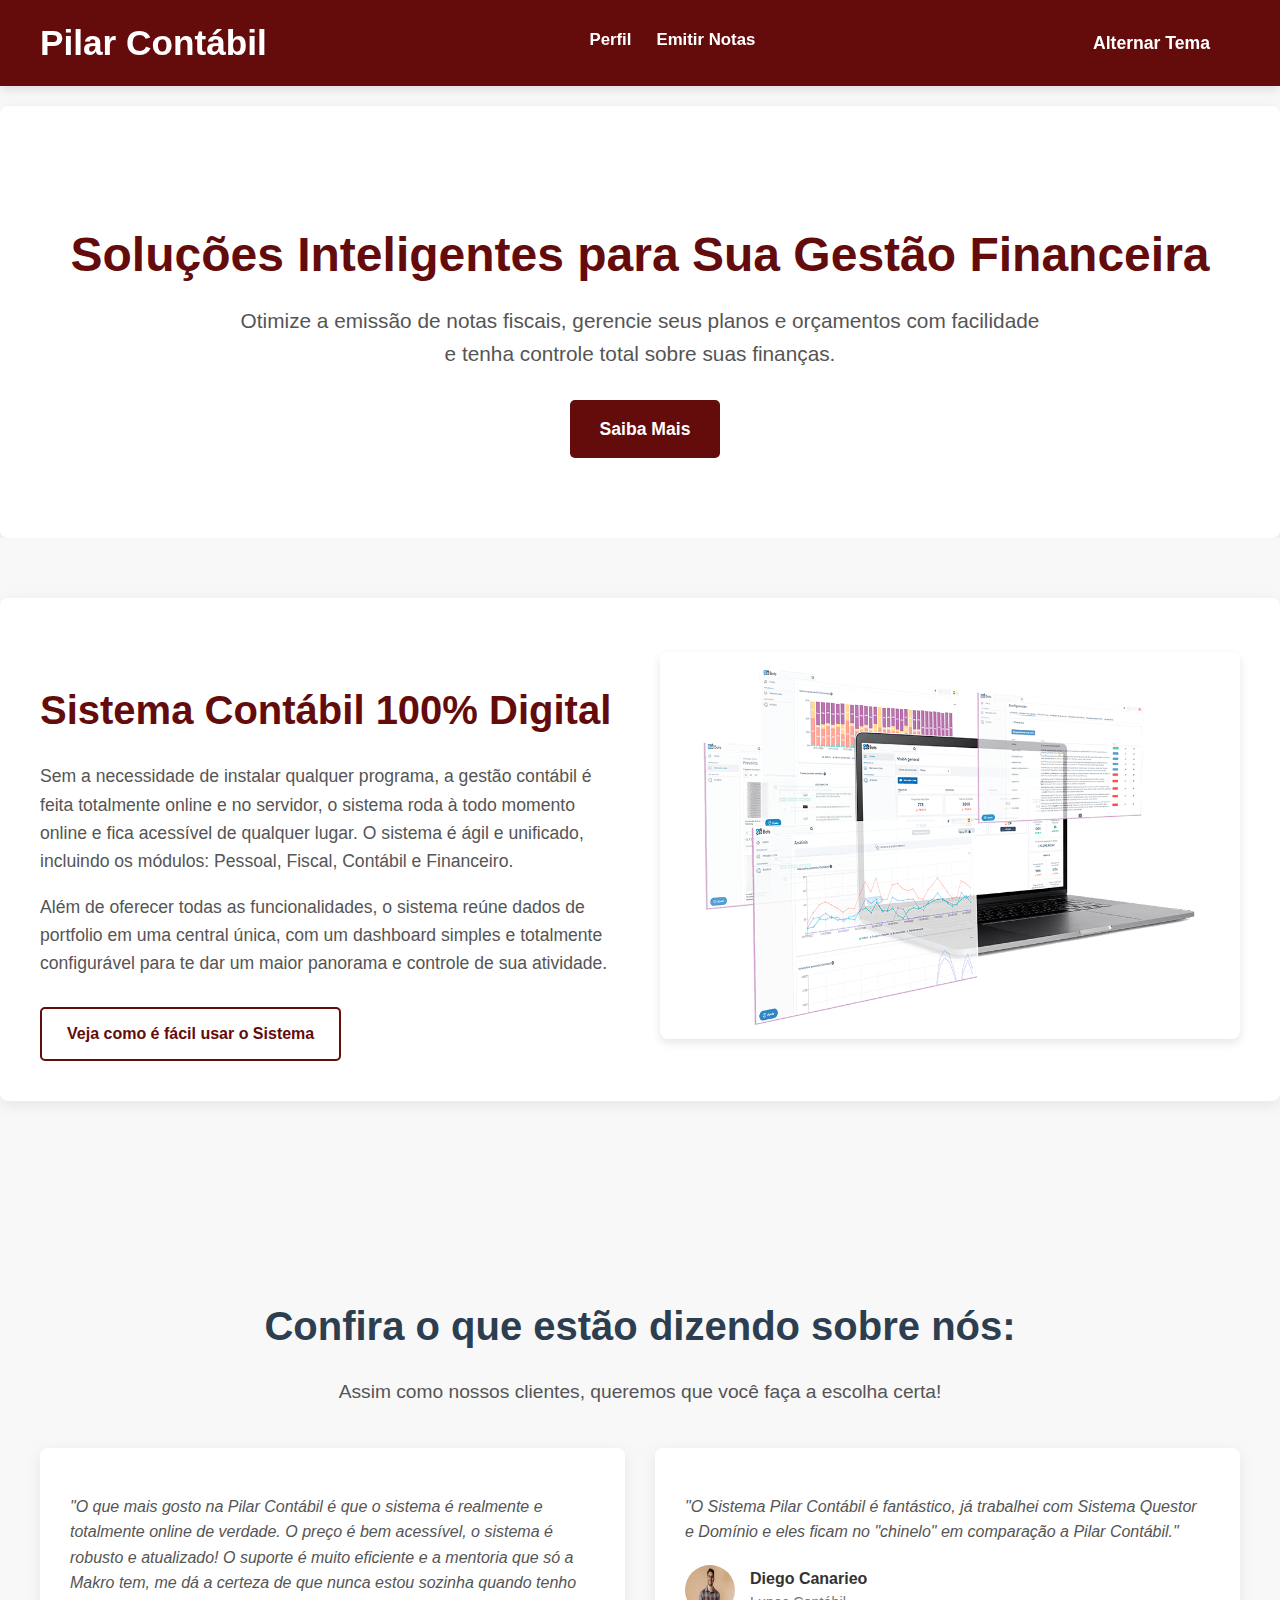
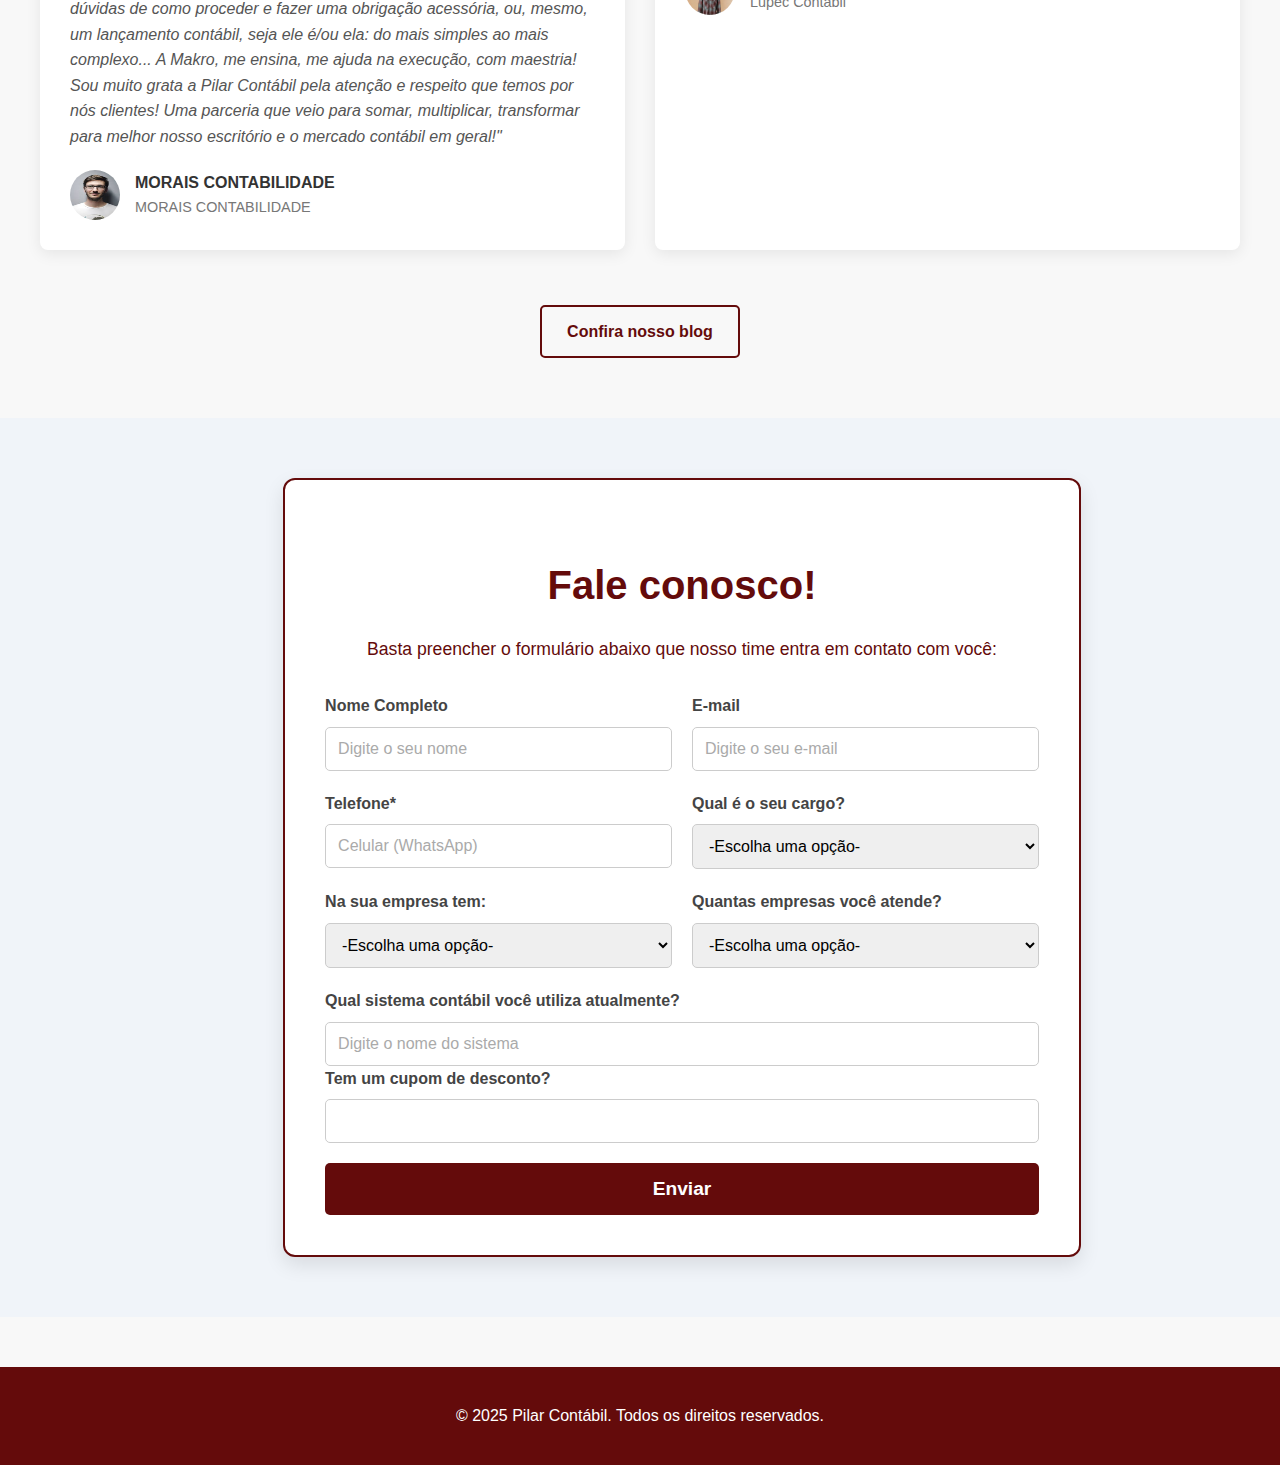
<file: index.html>
<!DOCTYPE html>
<html lang="pt-br">
<head>
    <meta charset="UTF-8">
    <meta name="viewport" content="width=device-width, initial-scale=1.0">
    <title>Pilar Contábil</title>
    <link rel="stylesheet" href="style.css">
        <link rel="shortcut icon" href="logomarca.ico" type="image/x-icon">
</head>
<body>
    <!-- Cabeçalho do site -->
    <header>
        <div class="conteudo">
            <h1 class="titulo-site">Pilar Contábil</h1>
            <nav class="menu-principal">
                <ul>
                    
                    <li><a href="perfil.html">Perfil</a></li>
                    <li><a href="notas.html">Emitir Notas</a></li>
                </ul>
            </nav>
            <!-- Botão para alternar o tema -->
            <button id="theme-toggle" class="botao-principal">Alternar Tema</button>
        </div>
    </header>

    <main>
        <!-- Sessão de Destaque -->
        <section class="destaque">
            <div class="conteudo">
                <h2>Soluções Inteligentes para Sua Gestão Financeira</h2>
                <p>Otimize a emissão de notas fiscais, gerencie seus planos e orçamentos com facilidade e tenha controle total sobre suas finanças.</p>
                <a href="orca.html" class="botao-principal">Saiba Mais</a>
            </div>
        </section>
        
        <!-- Sessão: Sistema Contábil 100% Digital -->
        <section class="sessao-info">
            <div class="conteudo grid-info">
                <div class="texto-info">
                    <h3>Sistema Contábil 100% Digital</h3>
                    <p>Sem a necessidade de instalar qualquer programa, a gestão contábil é feita totalmente online e no servidor, o sistema roda à todo momento online e fica acessível de qualquer lugar. O sistema é ágil e unificado, incluindo os módulos: Pessoal, Fiscal, Contábil e Financeiro.</p>
                    <p>Além de oferecer todas as funcionalidades, o sistema reúne dados de portfolio em uma central única, com um dashboard simples e totalmente configurável para te dar um maior panorama e controle de sua atividade.</p>
                    <a href="orca.html" class="botao-secundario">Veja como é fácil usar o Sistema</a>
                </div>
                <div class="imagem-info">
                    <img src="img-index.webp" alt="Imagens da plataforma contábil">
                </div>
            </div>
        </section>

        <!-- Sessão: Depoimentos -->
        <section class="sessao-depoimentos">
            <div class="conteudo">
                <h2 class="titulo-depoimentos">Confira o que estão dizendo sobre nós:</h2>
                <p class="subtitulo-depoimentos">Assim como nossos clientes, queremos que você faça a escolha certa!</p>
                
                <div class="grid-depoimentos">
                    <!-- Depolimento 1 -->
                    <div class="card-depoimento">
                        <p class="texto-depoimento">"O que mais gosto na Pilar Contábil é que o sistema é realmente e totalmente online de verdade. O preço é bem acessível, o sistema é robusto e atualizado! O suporte é muito eficiente e a mentoria que só a Makro tem, me dá a certeza de que nunca estou sozinha quando tenho dúvidas de como proceder e fazer uma obrigação acessória, ou, mesmo, um lançamento contábil, seja ele é/ou ela: do mais simples ao mais complexo... A Makro, me ensina, me ajuda na execução, com maestria! Sou muito grata a Pilar Contábil pela atenção e respeito que temos por nós clientes! Uma parceria que veio para somar, multiplicar, transformar para melhor nosso escritório e o mercado contábil em geral!"</p>
                        <div class="autor-depoimento">
                            <img src="avatar-1.jfif" alt="Avatar de Morais Contabilidade">
                            <div>
                                <p class="nome-autor">MORAIS CONTABILIDADE</p>
                                <p class="cargo-autor">MORAIS CONTABILIDADE</p>
                            </div>
                        </div>
                    </div>
                    
                    <!-- Depolimento 2 -->
                    <div class="card-depoimento">
                        <p class="texto-depoimento">"O Sistema Pilar Contábil é fantástico, já trabalhei com Sistema Questor e Domínio e eles ficam no "chinelo" em comparação a Pilar Contábil."</p>
                        <div class="autor-depoimento">
                            <img src="avatar-2.jfif" alt="Avatar de Diego Canarieo">
                            <div>
                                <p class="nome-autor">Diego Canarieo</p>
                                <p class="cargo-autor">Lupec Contábil</p>
                            </div>
                        </div>
                    </div>
                </div>
                <div class="container-botao-depoimentos">
                    <a href="blog.html" class="botao-secundario">Confira nosso blog</a>
                </div>
            </div>
        </section>

        <!-- sessão: Formulário de Contato -->
        <section class="sessao-formulario">
            <div class="conteudo">
                <div class="card-formulario">
                    <h2>Fale conosco!</h2>
                    <p class="subtitulo-formulario">Basta preencher o formulário abaixo que nosso time entra em contato com você:</p>
                    
                    <form action="#" method="post">
                        <div class="grid-campos">
                            <div class="campo-grupo">
                                <label for="nome">Nome Completo</label>
                                <input type="text" id="nome" name="nome" placeholder="Digite o seu nome" required>
                            </div>
                            <div class="campo-grupo">
                                <label for="email">E-mail</label>
                                <input type="email" id="email" name="email" placeholder="Digite o seu e-mail" required>
                            </div>
                            <div class="campo-grupo">
                                <label for="telefone">Telefone*</label>
                                <input type="tel" id="telefone" name="telefone" placeholder="Celular (WhatsApp)" required>
                            </div>
                            <div class="campo-grupo">
                                <label for="cargo">Qual é o seu cargo?</label>
                                <select id="cargo" name="cargo">
                                    <option value="">-Escolha uma opção-</option>
                                    <option value="socio">Sócio</option>
                                    <option value="contador">Contador</option>
                                    <option value="outros">Outros</option>
                                </select>
                            </div>
                            <div class="campo-grupo">
                                <label for="empresa">Na sua empresa tem:</label>
                                <select id="empresa" name="empresa">
                                    <option value="">-Escolha uma opção-</option>
                                    <option value="1a5">1 a 5 colaboradores</option>
                                    <option value="5a10">5 a 10 colaboradores</option>
                                </select>
                            </div>
                            <div class="campo-grupo">
                                <label for="quantidade-empresas">Quantas empresas você atende?</label>
                                <select id="quantidade-empresas" name="quantidade-empresas">
                                    <option value="">-Escolha uma opção-</option>
                                    <option value="1a10">1 a 10</option>
                                    <option value="10a50">10 a 50</option>
                                </select>
                            </div>
                        </div>
                        <div class="campo-completo">
                            <label for="sistema">Qual sistema contábil você utiliza atualmente?</label>
                            <input type="text" id="sistema" name="sistema" placeholder="Digite o nome do sistema">
                        </div>
                        <div class="campo-completo">
                            <label for="cupom">Tem um cupom de desconto?</label>
                            <input type="text" id="cupom" name="cupom">
                        </div>
                        <button type="submit" class="botao-formulario">Enviar</button>
                    </form>
                </div>
            </div>
        </section>
        
    </main>
<!----Rodapé--->
    <footer>
        <div class="conteudo">
            <p>&copy; 2025 Pilar Contábil. Todos os direitos reservados.</p>
        </div>
    </footer>
    <script src="script.js"></script>
</body>
</html>
</file>
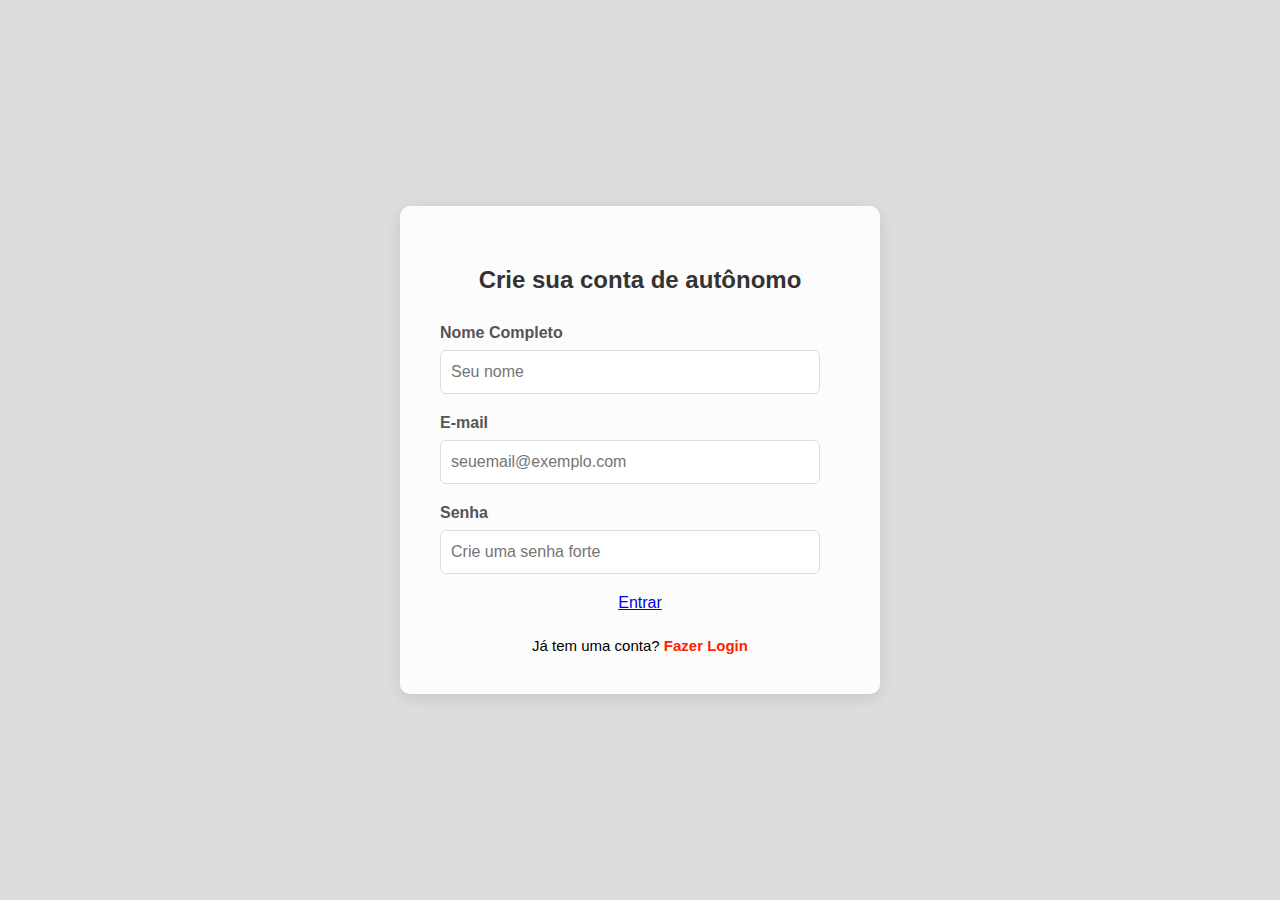
<file: cadastro.html>
<!DOCTYPE html>
<html lang="pt-BR">
<head>
    <meta charset="UTF-8">
    <meta name="viewport" content="width=device-width, initial-scale=1.0">
    <title>Cadastro para Autônomos</title>
    <link rel="stylesheet" href="cadastro.css">
    <link rel="shortcut icon" href="logomarca.ico" type="image/x-icon">
</head>
<body>
    <div class="bloco_cadastro">
        <h2>Crie sua conta de autônomo</h2>
        <form>
            <div class="input">
                <label for="name">Nome Completo</label>
                <input type="text"  placeholder="Seu nome" required>
            </div>
            <div class="input">
                <label for="email">E-mail</label>
                <input type="email" placeholder="seuemail@exemplo.com" required>
            </div>
            <div class="input">
                <label for="password">Senha</label>
                <input type="password"  placeholder="Crie uma senha forte" required>
            </div>
        <a href="index.html" class="botao-com-link">Entrar</a>
        </form>
        <div class="link_para_login">
            Já tem uma conta? <a href="login.html">Fazer Login</a>
        </div>
    </div>
</body>
</html>
</file>
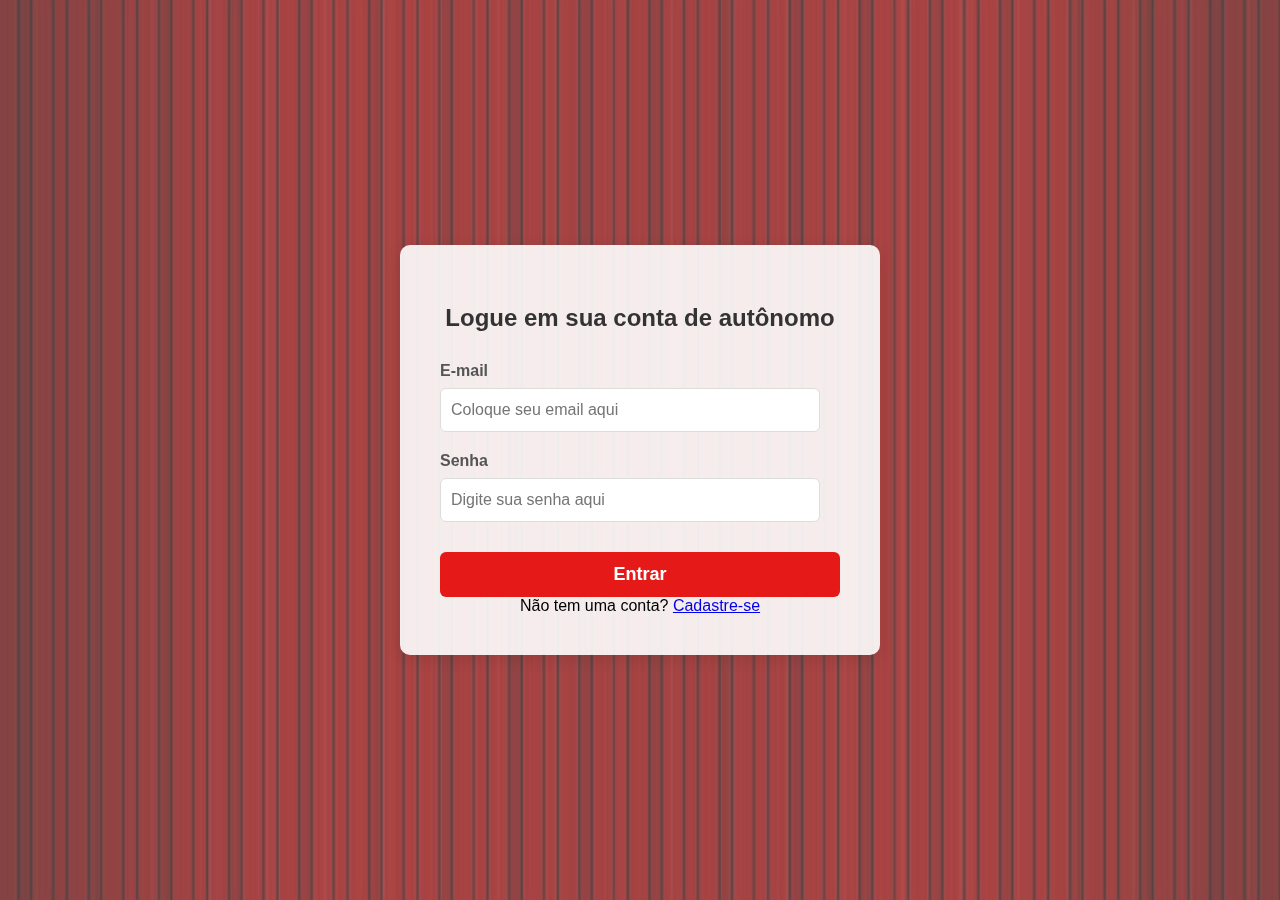
<file: login.html>
<!DOCTYPE html>
<html lang="pt-BR">
<head>
    <meta charset="UTF-8">
    <meta name="viewport" content="width=device-width, initial-scale=1.0">
    <title>Cadastro para Autônomos</title>
    <link rel="stylesheet" href="cadastro.css">
    <link rel="shortcut icon" href="logomarca.ico" type="image/x-icon">
</head>
<body>
    <div class="background-image" style="background-image: url(imagem-fundo-cadastro.jpg);"></div>


    <div class="bloco_cadastro">
        <h2>Logue em sua conta de autônomo</h2>
        <form>
            <div class="input">
                <label for="email">E-mail</label>
                <input type="email" placeholder="Coloque seu email aqui" required>
            </div>
            <div class="input">
                <label for="password">Senha</label>
                <input type="password"  placeholder="Digite sua senha aqui" required>
            </div>
            <button type="submit">Entrar</button>
        </form>
        <div class="link_para_cadastro">
            Não tem uma conta? <a href="cadastro.html">Cadastre-se</a>
        </div>
    </div>
</body>
</html>
</file>
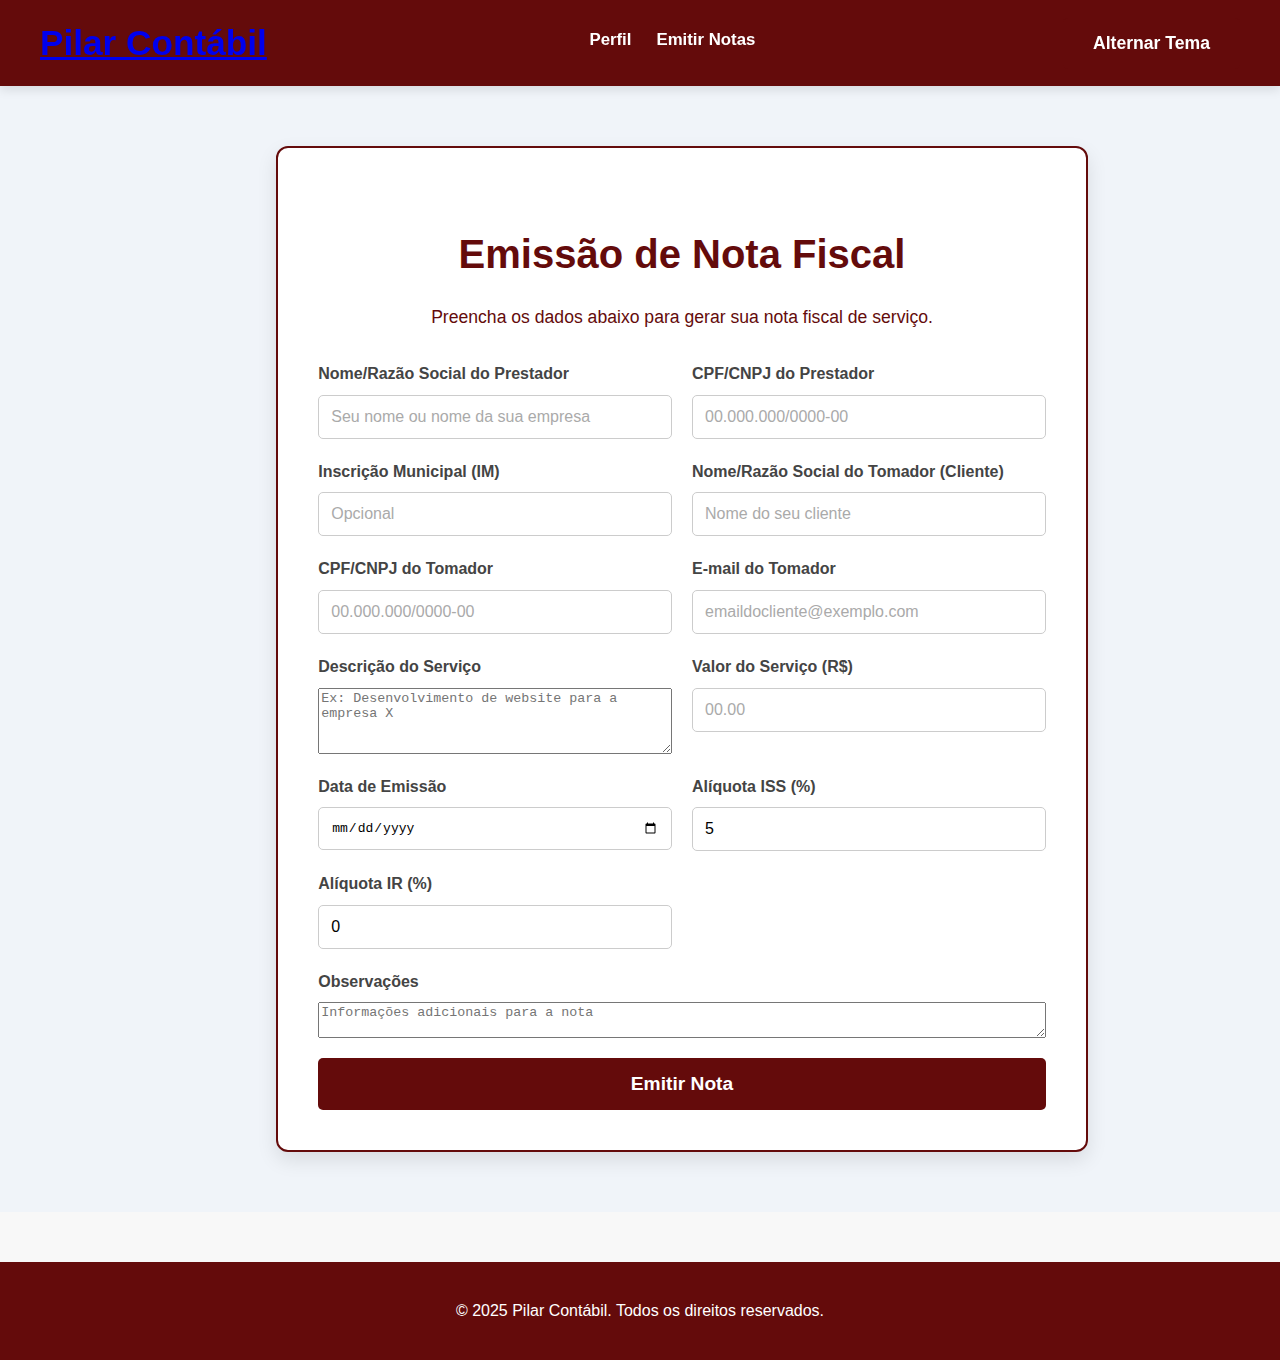
<file: notas.html>
<!DOCTYPE html>
<html lang="pt-br">
<head>
    <meta charset="UTF-8">
    <meta name="viewport" content="width=device-width, initial-scale=1.0">
    <title>Pilar Contábil - Emitir Notas</title>
    <link rel="stylesheet" href="style.css">
    <link rel="stylesheet" href="notas.css">
    <link rel="shortcut icon" href="logomarca.ico" type="image/x-icon">
</head>
<body>
    <!--CABECALHO-->
    <header>
        <div class="conteudo">
            <h1 class="titulo-site"><a href="index.html">Pilar Contábil</a></h1>
            <nav class="menu-principal">
                <ul>
                    <li><a href="perfil.html">Perfil</a></li>
                    <li><a href="notas.html">Emitir Notas</a></li>
                </ul>
            </nav>
            <button id="theme-toggle" class="botao-principal">Alternar Tema</button>
        </div>
    </header>
<main>
    <!--FORMULARIO-->
        <section class="sessao-formulario">
            <div class="conteudo">
                <div class="card-formulario">
                    <h2>Emissão de Nota Fiscal</h2>
                    <p class="subtitulo-formulario">Preencha os dados abaixo para gerar sua nota fiscal de serviço.</p>

                    <form action="#" method="post" id="form-nota">
                        <div class="grid-campos">
                            <div class="campo-completo">
                                <label for="nome-prestador">Nome/Razão Social do Prestador</label>
                                <input type="text" id="nome-prestador" name="nome-prestador" placeholder="Seu nome ou nome da sua empresa" required>
                            </div>
                            <div class="campo-grupo">
                                <label for="cnpj-prestador">CPF/CNPJ do Prestador</label>
                                <input type="text" id="cnpj-prestador" name="cnpj-prestador" placeholder="00.000.000/0000-00" required>
                            </div>
                            <div class="campo-grupo">
                                <label for="im">Inscrição Municipal (IM)</label>
                                <input type="text" id="im" name="im" placeholder="Opcional">
                            </div>
                            
                            <div class="campo-completo">
                                <label for="nome-tomador">Nome/Razão Social do Tomador (Cliente)</label>
                                <input type="text" id="nome-tomador" name="nome-tomador" placeholder="Nome do seu cliente" required>
                            </div>
                            <div class="campo-grupo">
                                <label for="cnpj-tomador">CPF/CNPJ do Tomador</label>
                                <input type="text" id="cnpj-tomador" name="cnpj-tomador" placeholder="00.000.000/0000-00" required>
                            </div>
                            <div class="campo-grupo">
                                <label for="email-tomador">E-mail do Tomador</label>
                                <input type="email" id="email-tomador" name="email-tomador" placeholder="emaildocliente@exemplo.com" required>
                            </div>

                            <div class="campo-completo">
                                <label for="descricao-servico">Descrição do Serviço</label>
                                <textarea id="descricao-servico" name="descricao-servico" rows="4" placeholder="Ex: Desenvolvimento de website para a empresa X" required></textarea>
                            </div>
                            <div class="campo-grupo">
                                <label for="valor-servico">Valor do Serviço (R$)</label>
                                <input type="number" id="valor-servico" name="valor-servico" step="0.01" min="0" placeholder="00.00" required>
                            </div>
                            <div class="campo-grupo">
                                <label for="data-emissao">Data de Emissão</label>
                                <input type="date" id="data-emissao" name="data-emissao" required>
                            </div>

                            <div class="campo-grupo">
                                <label for="aliquota-iss">Alíquota ISS (%)</label>
                                <input type="number" id="aliquota-iss" name="aliquota-iss" step="0.01" min="0" max="5" value="5">
                            </div>
                            <div class="campo-grupo">
                                <label for="aliquota-ir">Alíquota IR (%)</label>
                                <input type="number" id="aliquota-ir" name="aliquota-ir" step="0.01" min="0" value="0">
                            </div>
                        </div>

                        <div class="campo-completo">
                            <label for="observacoes">Observações</label>
                            <textarea id="observacoes" name="observacoes" rows="2" placeholder="Informações adicionais para a nota"></textarea>
                        </div>
                        
                        <button type="submit" class="botao-formulario">Emitir Nota</button>
                    </form>
                </div>
            </div>
        </section>

        <section id="preview-nota" class="sessao-info" style="display: none;">
            <div class="conteudo">
                <h3>Pré-visualização da Nota Fiscal</h3>
                <div class="card-depoimento">
                    <p>Sua nota fiscal aparecerá aqui após a emissão.</p>
                </div>
            </div>
        </section>
    </main>
    <!--RODAPÉ-->
<footer>
        <div class="conteudo">
            <p>&copy; 2025 Pilar Contábil. Todos os direitos reservados.</p>
        </div>
    </footer>
    <script src="script.js"></script>
</body>
</html>
</file>
<file: style.css>
body {
    font-family: 'Segoe UI', Arial, sans-serif;
    margin: 0;
    padding: 0;
    background-color: #f8f8f8;
    line-height: 1.6;
    transition: background-color 0.3s ease, color 0.3s ease;
}

/* Estilos do Tema Escuro */
body.dark-theme {
    background-color: #121212;
    color: #e0e0e0;
}

body.dark-theme header {
    background-color: #1a1a1a;
    box-shadow: 0 4px 10px rgba(255, 255, 255, 0.1);
}

body.dark-theme .titulo-site,
body.dark-theme .menu-principal a {
    color: #e0e0e0;
}

body.dark-theme .menu-principal a:hover,
body.dark-theme .menu-principal a:focus {
    color: #bbb;
}

body.dark-theme .destaque {
    background-color: #1e1e1e;
    box-shadow: 0 4px 15px rgba(255, 255, 255, 0.08);
}

body.dark-theme .destaque h2 {
    color: #ff8c00;
}

body.dark-theme .destaque p {
    color: #bbb;
}

body.dark-theme .sessao-info {
    background-color: #121212;
}

body.dark-theme .grid-info {
    background-color: #1e1e1e;
    box-shadow: 0 4px 15px rgba(255, 255, 255, 0.08);
}

body.dark-theme .texto-info h3 {
    color: #ff8c00;
}

body.dark-theme .texto-info p {
    color: #bbb;
}

body.dark-theme .botao-secundario {
    color: #ff8c00;
    border-color: #ff8c00;
}

body.dark-theme .botao-secundario:hover {
    background-color: #ff8c00;
    color: #1a1a1a;
}

body.dark-theme .sessao-depoimentos {
    background-color: #121212;
}

body.dark-theme .titulo-depoimentos {
    color: #e0e0e0;
}

body.dark-theme .subtitulo-depoimentos {
    color: #bbb;
}

body.dark-theme .card-depoimento {
    background-color: #1e1e1e;
    box-shadow: 0 4px 15px rgba(255, 255, 255, 0.08);
}

body.dark-theme .texto-depoimento {
    color: #bbb;
}

body.dark-theme .nome-autor {
    color: #e0e0e0;
}

body.dark-theme .cargo-autor {
    color: #ccc;
}

body.dark-theme .sessao-formulario {
    background-color: #1a1a1a;
}

body.dark-theme .card-formulario {
    background-color: #1e1e1e;
    box-shadow: 0 8px 20px rgba(255, 255, 255, 0.1);
    border: 2px solid #ff8c00;
}

body.dark-theme .sessao-formulario h2,
body.dark-theme .subtitulo-formulario {
    color: #ff8c00;
}

body.dark-theme .campo-grupo label,
body.dark-theme .campo-completo label {
    color: #ccc;
}

body.dark-theme input,
body.dark-theme select {
    background-color: #333;
    color: #e0e0e0;
    border-color: #555;
}

body.dark-theme input::placeholder {
    color: #888;
}

body.dark-theme .botao-formulario {
    background-color: #ff8c00;
    color: #1a1a1a;
}

body.dark-theme .botao-formulario:hover {
    background-color: #e67e00;
}

body.dark-theme footer {
    background-color: #1a1a1a;
}

.conteudo {
    max-width: 1200px;
    margin: 0 auto;
    padding: 0 20px;
}

header {
    background-color: #640b0b;
    color: #FFFFFF;
    padding: 15px 0;
    box-shadow: 0 4px 10px rgba(0, 0, 0, 0.1);
    position: sticky;
    top: 0;
    z-index: 1000;
    transition: background-color 0.3s ease;
}

header .conteudo {
    display: flex;
    justify-content: space-between;
    align-items: center;
    flex-wrap: wrap;
}

.titulo-site {
    margin: 0;
    font-size: 2.2em;
    font-weight: 700;
    color: #FFFFFF;
    flex-shrink: 0;
    transition: color 0.3s ease;
}

.menu-principal ul {
    list-style: none;
    padding: 0;
    margin: 0;
    display: flex;
    flex-wrap: wrap;
    justify-content: center;
}

.menu-principal li {
    margin-left: 25px;
    margin-bottom: 5px;
}

.menu-principal a {
    color: #FFFFFF;
    text-decoration: none;
    font-weight: 600;
    font-size: 1.05em;
    padding: 5px 0;
    transition: color 0.3s ease;
}

.menu-principal a:hover,
.menu-principal a:focus {
    color: black;
}

.destaque {
    background-color: #fff;
    text-align: center;
    padding: 80px 20px;
    margin-top: 20px;
    border-radius: 8px;
    box-shadow: 0 4px 15px rgba(0, 0, 0, 0.08);
    transition: background-color 0.3s ease, box-shadow 0.3s ease;
}

.destaque h2 {
    font-size: 3em;
    color: #640b0b;
    margin-bottom: 20px;
    line-height: 1.2;
    transition: color 0.3s ease;
}

.destaque p {
    font-size: 1.3em;
    color: #555;
    max-width: 800px;
    margin: 0 auto 30px auto;
    transition: color 0.3s ease;
}

.botao-principal {
    display: inline-block;
    background-color: #640b0b;
    color: #FFFFFF;
    padding: 15px 30px;
    text-decoration: none;
    border-radius: 5px;
    font-size: 1.1em;
    font-weight: bold;
    transition: background-color 0.3s ease, transform 0.2s ease;
    border: none;
    cursor: pointer;
    margin-left: 10px; 
}

.botao-principal:hover {
    background-color: #8B0000;
    transform: translateY(-2px);
}

.sessao-info {
    padding: 60px 0;
    background-color: #f8f8f8;
    transition: background-color 0.3s ease;
}

.grid-info {
    display: grid;
    grid-template-columns: 1fr 1fr;
    gap: 40px;
    align-items: center;
    padding: 40px;
    background-color: #fff;
    border-radius: 8px;
    box-shadow: 0 4px 15px rgba(0, 0, 0, 0.08);
    margin-bottom: 40px;
    transition: background-color 0.3s ease, box-shadow 0.3s ease;
}

.texto-info h3 {
    font-size: 2.5em;
    color: #640b0b;
    margin-bottom: 20px;
    transition: color 0.3s ease;
}

.texto-info p {
    font-size: 1.1em;
    color: #555;
    margin-bottom: 15px;
    transition: color 0.3s ease;
}

.imagem-info img {
    max-width: 100%;
    height: auto;
    border-radius: 8px;
    box-shadow: 0 4px 10px rgba(0, 0, 0, 0.1);
}

.botao-secundario {
    display: inline-block;
    background-color: transparent;
    color: #640b0b;
    border: 2px solid #640b0b;
    padding: 12px 25px;
    text-decoration: none;
    border-radius: 5px;
    font-weight: bold;
    transition: background-color 0.3s ease, color 0.3s ease;
    margin-top: 15px;
}

.botao-secundario:hover {
    background-color: #640b0b;
    color: #fff;
}


/* --- Sessão: Depoimentos --- */
.sessao-depoimentos {
    background-color: #f8f8f8;
    padding: 60px 0;
    text-align: center;
    transition: background-color 0.3s ease;
}

.titulo-depoimentos {
    font-size: 2.5em;
    color: #2c3e50;
    margin-bottom: 10px;
    transition: color 0.3s ease;
}

.subtitulo-depoimentos {
    font-size: 1.2em;
    color: #555;
    margin-bottom: 40px;
    transition: color 0.3s ease;
}

.grid-depoimentos {
    display: grid;
    grid-template-columns: repeat(auto-fit, minmax(300px, 1fr));
    gap: 30px;
    text-align: left;
}

.card-depoimento {
    background-color: #fff;
    padding: 30px;
    border-radius: 8px;
    box-shadow: 0 4px 15px rgba(0, 0, 0, 0.08);
    transition: background-color 0.3s ease, box-shadow 0.3s ease;
}

.texto-depoimento {
    font-style: italic;
    font-size: 1em;
    color: #555;
    margin-bottom: 20px;
    transition: color 0.3s ease;
}

.autor-depoimento {
    display: flex;
    align-items: center;
    gap: 15px;
}

.autor-depoimento img {
    width: 50px;
    height: 50px;
    border-radius: 50%;
}

.nome-autor {
    font-weight: bold;
    color: #333;
    margin: 0;
    transition: color 0.3s ease;
}

.cargo-autor {
    font-size: 0.9em;
    color: #777;
    margin: 0;
    transition: color 0.3s ease;
}

.container-botao-depoimentos {
    margin-top: 40px;
}

/* --- sessao: Formulário de Contato --- */
.sessao-formulario {
    padding: 60px 0;
    display: flex;
    justify-content: center;
    align-items: center;
    background-color: #f0f4f9; 
    transition: background-color 0.3s ease;
}

.card-formulario {
    background-color: #fff;
    padding: 40px;
    border-radius: 12px;
    box-shadow: 0 8px 20px rgba(0, 0, 0, 0.1);
    border: 2px solid #640b0b;
    max-width: 800px;
    width: 100%;
    transition: background-color 0.3s ease, box-shadow 0.3s ease, border-color 0.3s ease;
}

.sessao-formulario h2 {
    text-align: center;
    font-size: 2.5em;
    color: #640b0b;
    margin-bottom: 10px;
    transition: color 0.3s ease;
}

.subtitulo-formulario {
    text-align: center;
    font-size: 1.1em;
    color: #640b0b;
    margin-bottom: 30px;
    transition: color 0.3s ease;
}

.grid-campos {
    display: grid;
    grid-template-columns: 1fr 1fr;
    gap: 20px;
    margin-bottom: 20px;
}

.campo-grupo,
.campo-completo {
    display: flex;
    flex-direction: column;
}

.campo-grupo label,
.campo-completo label {
    font-weight: bold;
    color: #444;
    margin-bottom: 8px;
    transition: color 0.3s ease;
}


input, select {
    width: 100%;
    padding: 12px;
    border: 1px solid #ccc;
    border-radius: 5px;
    font-size: 1em;
    box-sizing: border-box;
    transition: background-color 0.3s ease, color 0.3s ease, border-color 0.3s ease;
}

input::placeholder {
    color: #aaa;
}

.botao-formulario {
    width: 100%;
    padding: 15px;
    background-color: #640b0b;
    color: #fff;
    border: none;
    border-radius: 5px;
    font-size: 1.2em;
    font-weight: bold;
    cursor: pointer;
    transition: background-color 0.3s ease;
    margin-top: 20px;
}

.botao-formulario:hover {
    background-color: black;
}

footer {
    background-color: #640b0b;
    color: #FFFFFF;
    text-align: center;
    padding: 20px 0;
    margin-top: 50px;
    transition: background-color 0.3s ease;
}


@media (max-width: 768px) {
    header .conteudo {
        flex-direction: column;
        text-align: center;
    }

    .titulo-site {
        margin-bottom: 15px;
    }

    .menu-principal ul {
        flex-direction: column;
        align-items: center;
    }

    .menu-principal li {
        margin: 8px 0;
    }

    .destaque {
        padding: 50px 15px;
    }

    .destaque h2 {
        font-size: 2.2em;
    }

    .destaque p {
        font-size: 1em;
    }

    .grid-info {
        grid-template-columns: 1fr;
    }

    .grid-campos {
        grid-template-columns: 1fr;
    }
}
</file>
<file: cadastro.css>
body {
            font-family: Arial, sans-serif;
            margin: 0;
            padding: 0;
            display: flex;
            justify-content: center;
            align-items: center;
            min-height: 100vh;
            background-color: #ddd; /* Cor de fundo suave */
            position: relative;
            overflow: hidden; /* Garante que a imagem não transborde */
}
/* Estilos para a imagem de fundo (se preferir imagem) */
.background-image {
            position: fixed;
            right: 0;
            bottom: 0;
            min-width: 100%;
            min-height: 100%;
            background-size: cover;
            background-position: center;
            z-index: -1;
            opacity: 0.7;
}

.bloco_cadastro {
            background-color: rgba(255, 255, 255, 0.9); /* Fundo branco semi-transparente para o formulário */
            padding: 40px;
            border-radius: 10px;
            box-shadow: 0 4px 15px rgba(0, 0, 0, 0.1);
            text-align: center;
            width: 100%;
            max-width: 400px;
}

h2 {
            margin-bottom: 30px;
            color: #333;
}

.input {
            margin-bottom: 20px;
            text-align: left;
}

.input label {
            display: block;
            margin-bottom: 8px;
            color: #555;
            font-weight: bold;
}

.input input {
            width: calc(100% - 20px); /* Ajusta a largura para padding */
            padding: 12px 10px;
            border: 1px solid #ddd;
            border-radius: 6px;
            font-size: 16px;
            box-sizing: border-box; /* Garante que padding não aumente a largura total */
}

.input input:focus {
            border-color: #ff0000;
            outline: none;
            box-shadow: 0 0 0 3px rgba(218, 35, 11, 0.868);
}

button {
            background-color: #e61919;
            color: white;
            padding: 12px 25px;
            border: none;
            border-radius: 6px;
            cursor: pointer;
            font-size: 18px;
            font-weight: bold;
            transition: background-color 0.3s ease;
            width: 100%;
            margin-top: 10px;
}

button:hover {
            background-color: #b81414;
}

.link_para_login {
            margin-top: 25px;
            font-size: 15px;
}

.link_para_login a {
            color: #ff2400;
            text-decoration: none;
            font-weight: bold;
}

.link_para_login a:hover {
            text-decoration: underline;
}
</file>
<file: notas.css>
#preview-nota {
    padding: 40px 0;
    margin-top: 20px;
}

#preview-nota h3 {
    text-align: center;
    font-size: 2em;
    color: #640b0b;
    margin-bottom: 20px;
}

/* ---CARD ---*/
#preview-nota .card-depoimento {
    text-align: left;
    white-space: pre-wrap;
    background-color: #fff;
    padding: 30px;
    border-radius: 8px;
    box-shadow: 0 4px 15px rgba(0, 0, 0, 0.08);
}

/* TEMA ESCURO - Estilos específicos para a pré-visualização em tema escuro */
body.dark-theme #preview-nota h3 {
    color: #e0e0e0;
}

body.dark-theme #preview-nota .card-depoimento {
    background-color: #1e1e1e;
    box-shadow: 0 4px 15px rgba(255, 255, 255, 0.08);
}
</file>
